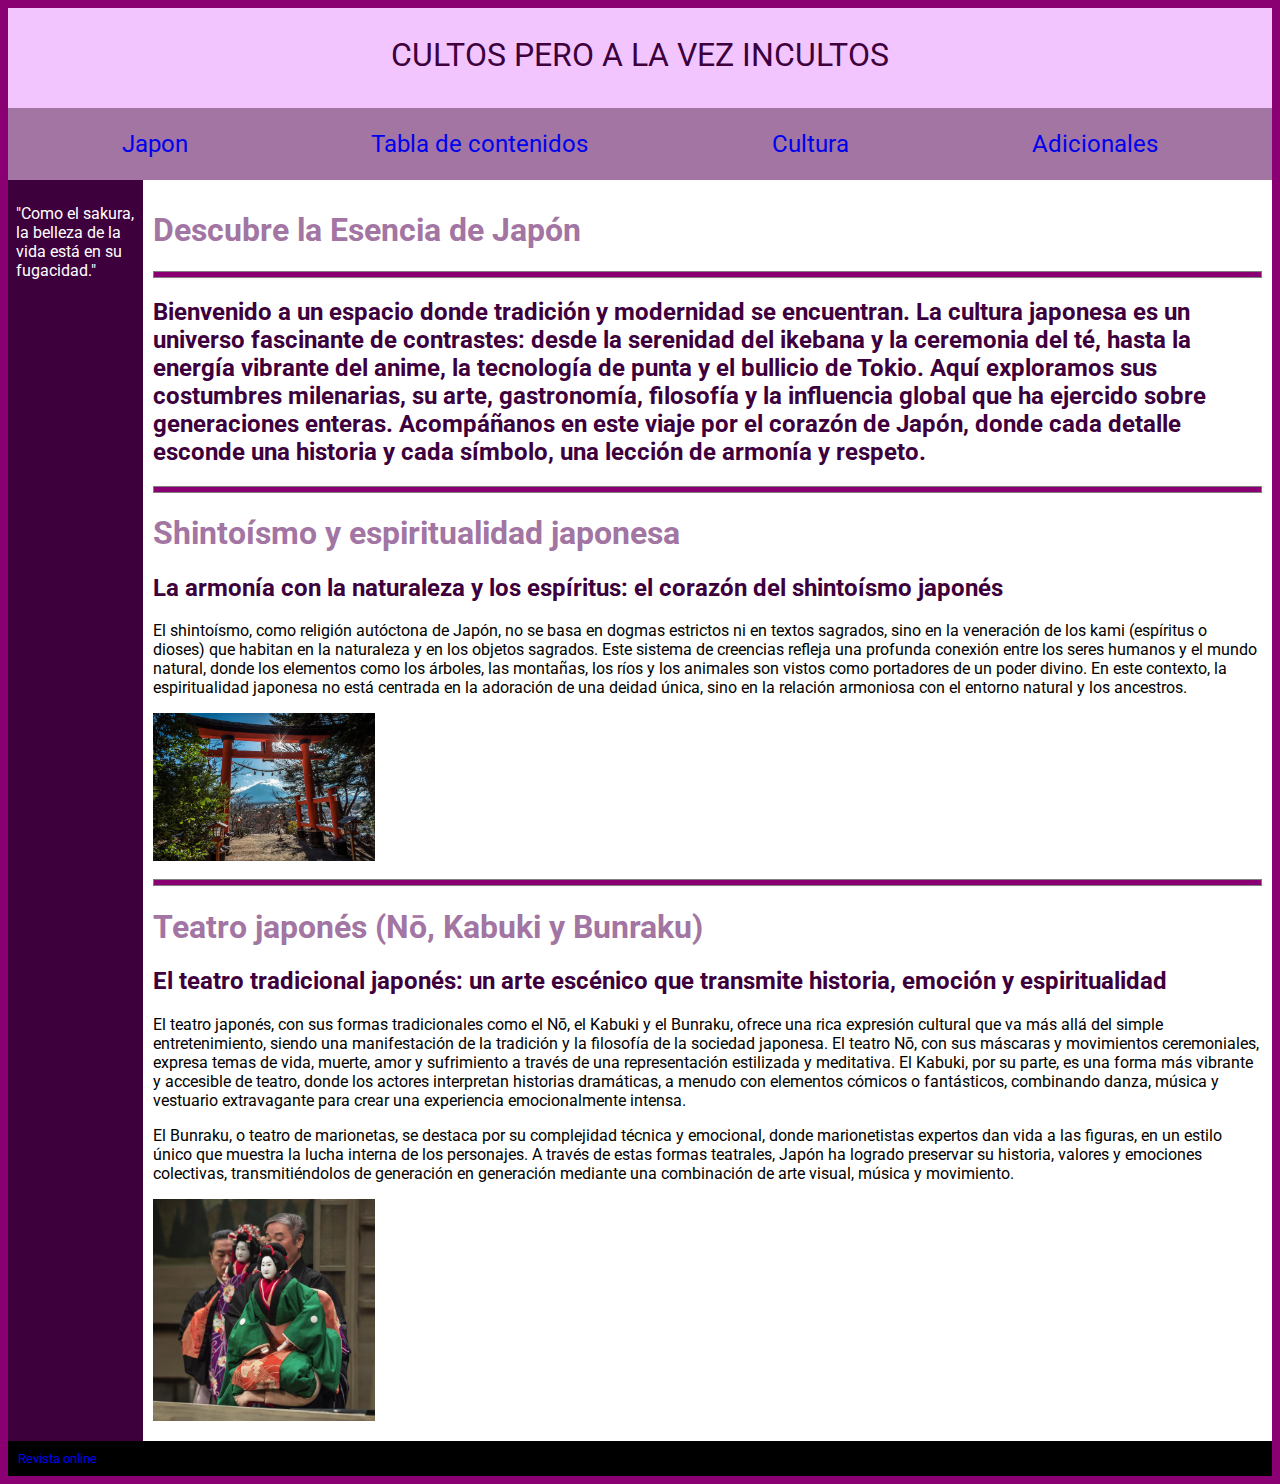
<file: index.html>
<html>
    <title>Cultos pero a la vez Incultos</title>
        <link rel="stylesheet" href="style.css">
        <link rel="preconnect" href="https://fonts.googleapis.com">
        <link rel="preconnect" href="https://fonts.gstatic.com" crossorigin>
        <link href="https://fonts.googleapis.com/css2?family=Mooli&family=Roboto:wght@500&display=swap" rel="stylesheet">
        <header style="color: rgb(61, 0, 61)">CULTOS PERO A LA VEZ INCULTOS</header>
        <nav>
          <ul>
            <li id="botones">
                <a HREF="index.html">Japon</a>
            </li id="botones">
            <li id="botones">
                <a HREF="tabla_contenidos.html">Tabla de contenidos</a>
            </li id="botones">
            <li id="botones">
                <a HREF="cultura.html">Cultura</a>
            </li id="botones">
            <li id="botones">
                <a HREF="adicionales.html">Adicionales</a>
            </li id="botones"></li>
          </ul>
        </nav>
        <aside>
            <p style="color:#ffffff">"Como el sakura, la belleza de la vida está en su fugacidad."</p>
        </aside>
        <content>
            <h1 style="color: rgb(162, 117, 163)">Descubre la Esencia de Japón</h1>
            <hr>
            <h2 style="color: rgb(61, 0, 61)">Bienvenido a un espacio donde tradición y modernidad se encuentran. La cultura japonesa es un universo fascinante de contrastes: desde la serenidad del ikebana y la ceremonia del té, hasta la energía vibrante del anime, la tecnología de punta y el bullicio de Tokio. Aquí exploramos sus costumbres milenarias, su arte, gastronomía, filosofía y la influencia global que ha ejercido sobre generaciones enteras. Acompáñanos en este viaje por el corazón de Japón, donde cada detalle esconde una historia y cada símbolo, una lección de armonía y respeto.</h2>
            <hr>
            <h1 style="color: rgb(162, 117, 163)">Shintoísmo y espiritualidad japonesa</h1>
            <h2 style="color: rgb(61, 0, 61)">La armonía con la naturaleza y los espíritus: el corazón del shintoísmo japonés</h2>
            <p>El shintoísmo, como religión autóctona de Japón, no se basa en dogmas estrictos ni en textos sagrados, sino en la veneración de los kami (espíritus o dioses) que habitan en la naturaleza y en los objetos sagrados. Este sistema de creencias refleja una profunda conexión entre los seres humanos y el mundo natural, donde los elementos como los árboles, las montañas, los ríos y los animales son vistos como portadores de un poder divino. En este contexto, la espiritualidad japonesa no está centrada en la adoración de una deidad única, sino en la relación armoniosa con el entorno natural y los ancestros.</p>
            <img src="img/japon.png">
            <hr>
            <h1 style="color: rgb(162, 117, 163)">Teatro japonés (Nō, Kabuki y Bunraku)</h1>
            <h2 style="color: rgb(61, 0, 61)">El teatro tradicional japonés: un arte escénico que transmite historia, emoción y espiritualidad</h2>
            <p>El teatro japonés, con sus formas tradicionales como el Nō, el Kabuki y el Bunraku, ofrece una rica expresión cultural que va más allá del simple entretenimiento, siendo una manifestación de la tradición y la filosofía de la sociedad japonesa. El teatro Nō, con sus máscaras y movimientos ceremoniales, expresa temas de vida, muerte, amor y sufrimiento a través de una representación estilizada y meditativa. El Kabuki, por su parte, es una forma más vibrante y accesible de teatro, donde los actores interpretan historias dramáticas, a menudo con elementos cómicos o fantásticos, combinando danza, música y vestuario extravagante para crear una experiencia emocionalmente intensa.</p>
            <p>El Bunraku, o teatro de marionetas, se destaca por su complejidad técnica y emocional, donde marionetistas expertos dan vida a las figuras, en un estilo único que muestra la lucha interna de los personajes. A través de estas formas teatrales, Japón ha logrado preservar su historia, valores y emociones colectivas, transmitiéndolos de generación en generación mediante una combinación de arte visual, música y movimiento.</p>
            <img src="img/teatro.jpeg">
        </content>
        <footer id="Bilbiografia">
            <a href="Pieza para Impresion.pdf">Revista online</a>
        </footer id="Bilbiografia">
</html>
</file>
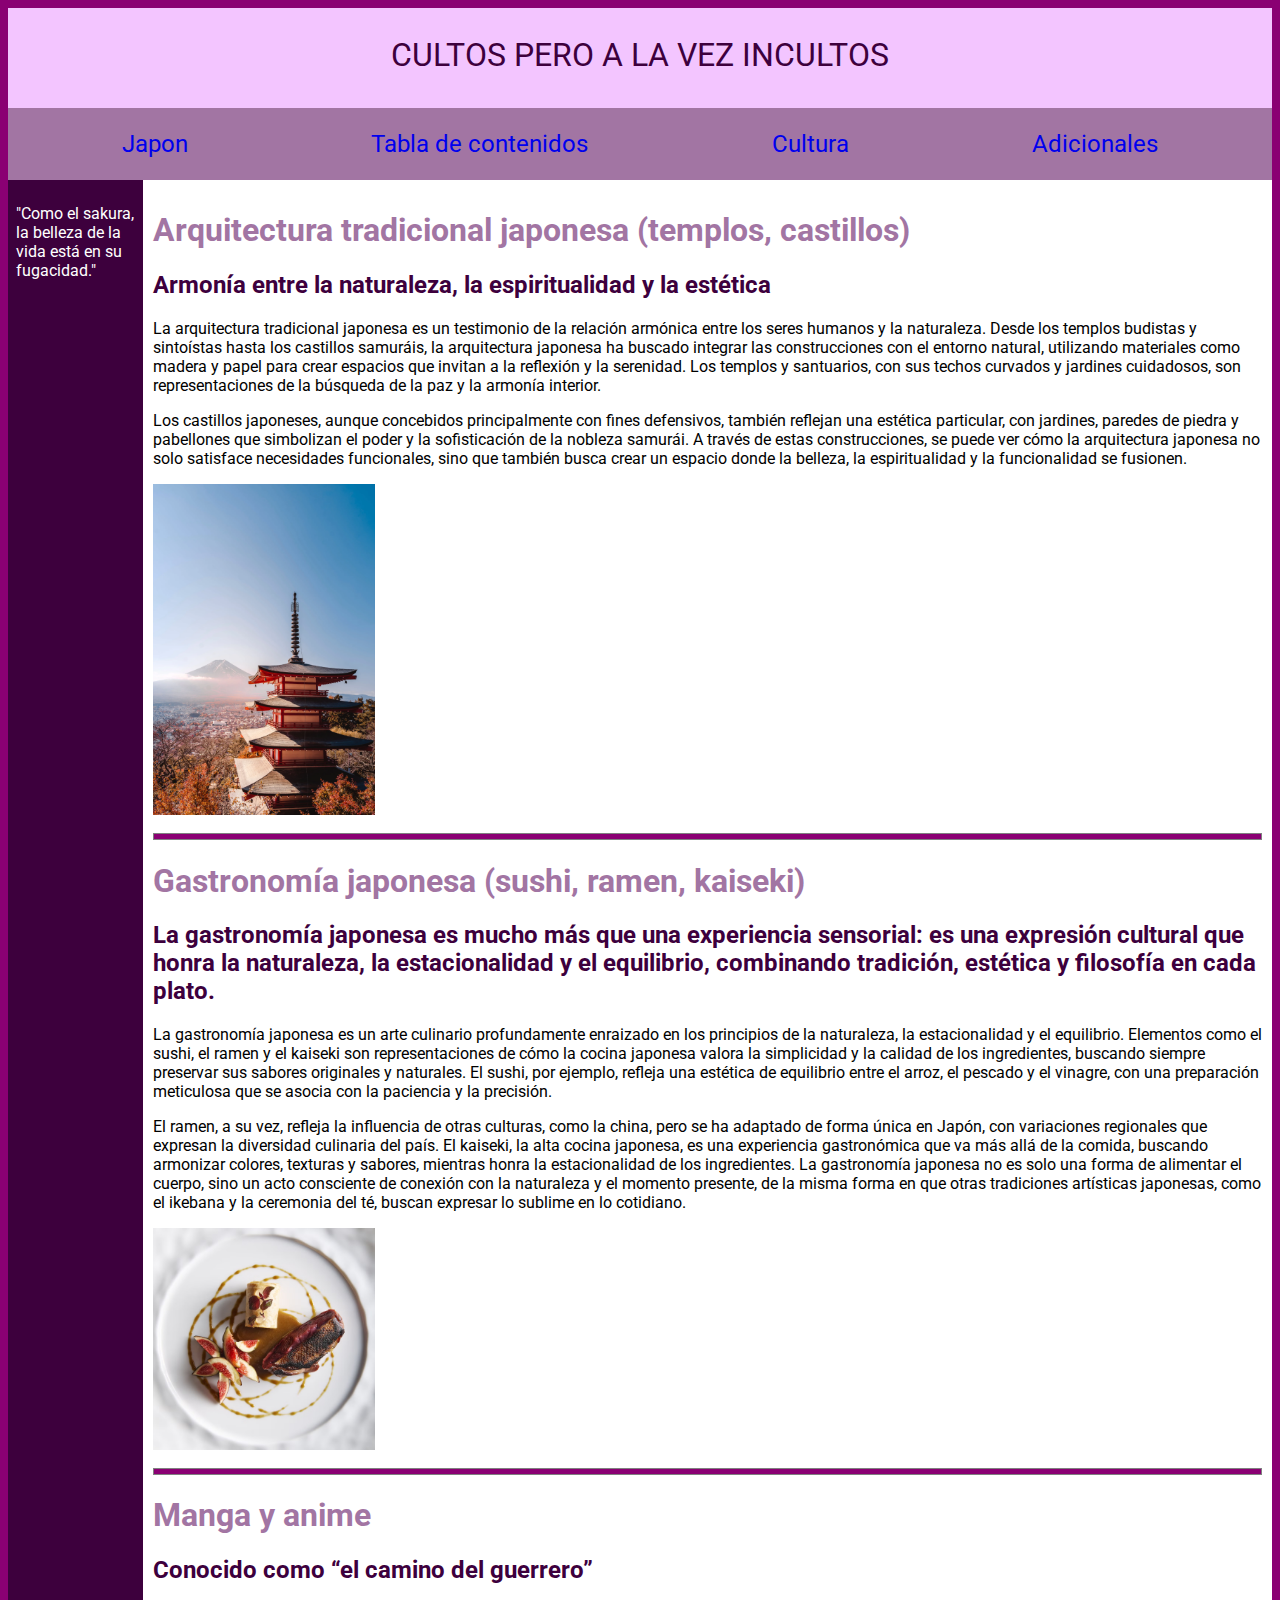
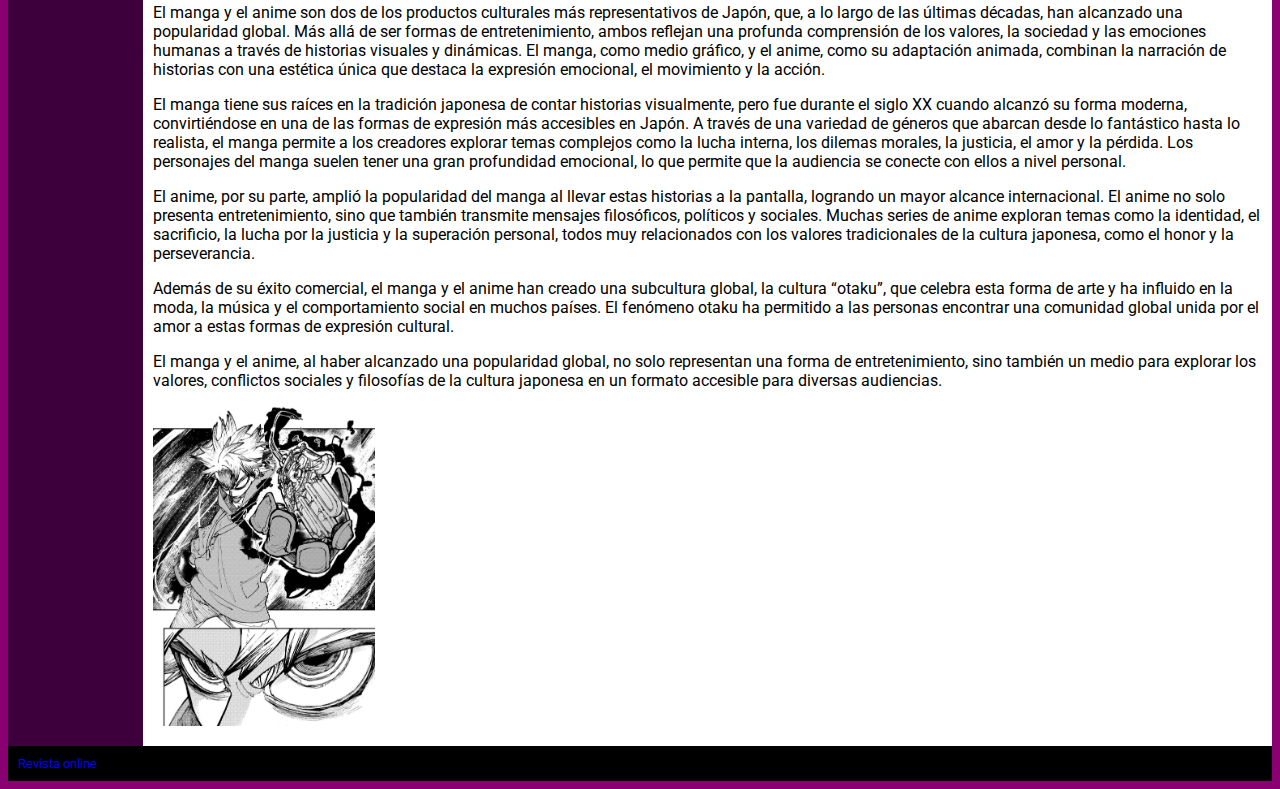
<file: adicionales.html>
<html>
    <title>Cultos pero a la vez Incultos</title>
        <link rel="stylesheet" href="style.css">
        <link rel="preconnect" href="https://fonts.googleapis.com">
        <link rel="preconnect" href="https://fonts.gstatic.com" crossorigin>
        <link href="https://fonts.googleapis.com/css2?family=Mooli&family=Roboto:wght@500&display=swap" rel="stylesheet">
        <header style="color: rgb(61, 0, 61)">CULTOS PERO A LA VEZ INCULTOS</header>
        <nav>
          <ul>
            <li id="botones">
                <a HREF="index.html">Japon</a>
            </li id="botones">
            <li id="botones">
                <a HREF="tabla_contenidos.html">Tabla de contenidos</a>
            </li id="botones">
            <li id="botones">
                <a HREF="cultura.html">Cultura</a>
            </li id="botones">
            <li id="botones">
                <a HREF="adicionales.html">Adicionales</a>
            </li id="botones"></li>
          </ul>
        </nav>
        <aside>
            <p style="color:#ffffff">"Como el sakura, la belleza de la vida está en su fugacidad."</p>
        </aside>
        <content>
            <h1 style="color: rgb(162, 117, 163)">Arquitectura tradicional japonesa (templos, castillos)</h1>
            <h2 style="color: rgb(61, 0, 61)">Armonía entre la naturaleza, la espiritualidad y la estética</h2>
            <p>La arquitectura tradicional japonesa es un testimonio de la relación armónica entre los seres humanos y la naturaleza. Desde los templos budistas y sintoístas hasta los castillos samuráis, la arquitectura japonesa ha buscado integrar las construcciones con el entorno natural, utilizando materiales como madera y papel para crear espacios que invitan a la reflexión y la serenidad. Los templos y santuarios, con sus techos curvados y jardines cuidadosos, son representaciones de la búsqueda de la paz y la armonía interior.</p>
            <p>Los castillos japoneses, aunque concebidos principalmente con fines defensivos, también reflejan una estética particular, con jardines, paredes de piedra y pabellones que simbolizan el poder y la sofisticación de la nobleza samurái. A través de estas construcciones, se puede ver cómo la arquitectura japonesa no solo satisface necesidades funcionales, sino que también busca crear un espacio donde la belleza, la espiritualidad y la funcionalidad se fusionen.</p>
            <img src="img/arqui.png">
            <hr>
            <h1 style="color: rgb(162, 117, 163)">Gastronomía japonesa (sushi, ramen, kaiseki)</h1>
            <h2 style="color: rgb(61, 0, 61)">La gastronomía japonesa es mucho más que una experiencia sensorial: es una expresión cultural que honra la naturaleza, la estacionalidad y el equilibrio, combinando tradición, estética y filosofía en cada plato.</h2>
            <p>La gastronomía japonesa es un arte culinario profundamente enraizado en los principios de la naturaleza, la estacionalidad y el equilibrio. Elementos como el sushi, el ramen y el kaiseki son representaciones de cómo la cocina japonesa valora la simplicidad y la calidad de los ingredientes, buscando siempre preservar sus sabores originales y naturales. El sushi, por ejemplo, refleja una estética de equilibrio entre el arroz, el pescado y el vinagre, con una preparación meticulosa que se asocia con la paciencia y la precisión.</p>
            <p>El ramen, a su vez, refleja la influencia de otras culturas, como la china, pero se ha adaptado de forma única en Japón, con variaciones regionales que expresan la diversidad culinaria del país. El kaiseki, la alta cocina japonesa, es una experiencia gastronómica que va más allá de la comida, buscando armonizar colores, texturas y sabores, mientras honra la estacionalidad de los ingredientes. La gastronomía japonesa no es solo una forma de alimentar el cuerpo, sino un acto consciente de conexión con la naturaleza y el momento presente, de la misma forma en que otras tradiciones artísticas japonesas, como el ikebana y la ceremonia del té, buscan expresar lo sublime en lo cotidiano.</p>
            <img src="img/comida.avif">
            <hr>
            <h1 style="color: rgb(162, 117, 163)">Manga y anime</h1>
            <h2 style="color: rgb(61, 0, 61)">Conocido como “el camino del guerrero”</h2>
            <p>El manga y el anime son dos de los productos culturales más representativos de Japón, que, a lo largo de las últimas décadas, han alcanzado una popularidad global. Más allá de ser formas de entretenimiento, ambos reflejan una profunda comprensión de los valores, la sociedad y las emociones humanas a través de historias visuales y dinámicas. El manga, como medio gráfico, y el anime, como su adaptación animada, combinan la narración de historias con una estética única que destaca la expresión emocional, el movimiento y la acción.</p>
            <p>El manga tiene sus raíces en la tradición japonesa de contar historias visualmente, pero fue durante el siglo XX cuando alcanzó su forma moderna, convirtiéndose en una de las formas de expresión más accesibles en Japón. A través de una variedad de géneros que abarcan desde lo fantástico hasta lo realista, el manga permite a los creadores explorar temas complejos como la lucha interna, los dilemas morales, la justicia, el amor y la pérdida. Los personajes del manga suelen tener una gran profundidad emocional, lo que permite que la audiencia se conecte con ellos a nivel personal.</p>
            <p>El anime, por su parte, amplió la popularidad del manga al llevar estas historias a la pantalla, logrando un mayor alcance internacional. El anime no solo presenta entretenimiento, sino que también transmite mensajes filosóficos, políticos y sociales. Muchas series de anime exploran temas como la identidad, el sacrificio, la lucha por la justicia y la superación personal, todos muy relacionados con los valores tradicionales de la cultura japonesa, como el honor y la perseverancia.</p>
            <p>Además de su éxito comercial, el manga y el anime han creado una subcultura global, la cultura “otaku”, que celebra esta forma de arte y ha influido en la moda, la música y el comportamiento social en muchos países. El fenómeno otaku ha permitido a las personas encontrar una comunidad global unida por el amor a estas formas de expresión cultural.</p>
            <p>El manga y el anime, al haber alcanzado una popularidad global, no solo representan una forma de entretenimiento, sino también un medio para explorar los valores, conflictos sociales y filosofías de la cultura japonesa en un formato accesible para diversas audiencias.</p>
            <img src="img/gachiakuta.png">
        </content>
        <footer id="Bilbiografia">
            <a href="Pieza para Impresion.pdf">Revista online</a>
        </footer id="Bilbiografia">
</html>
</file>
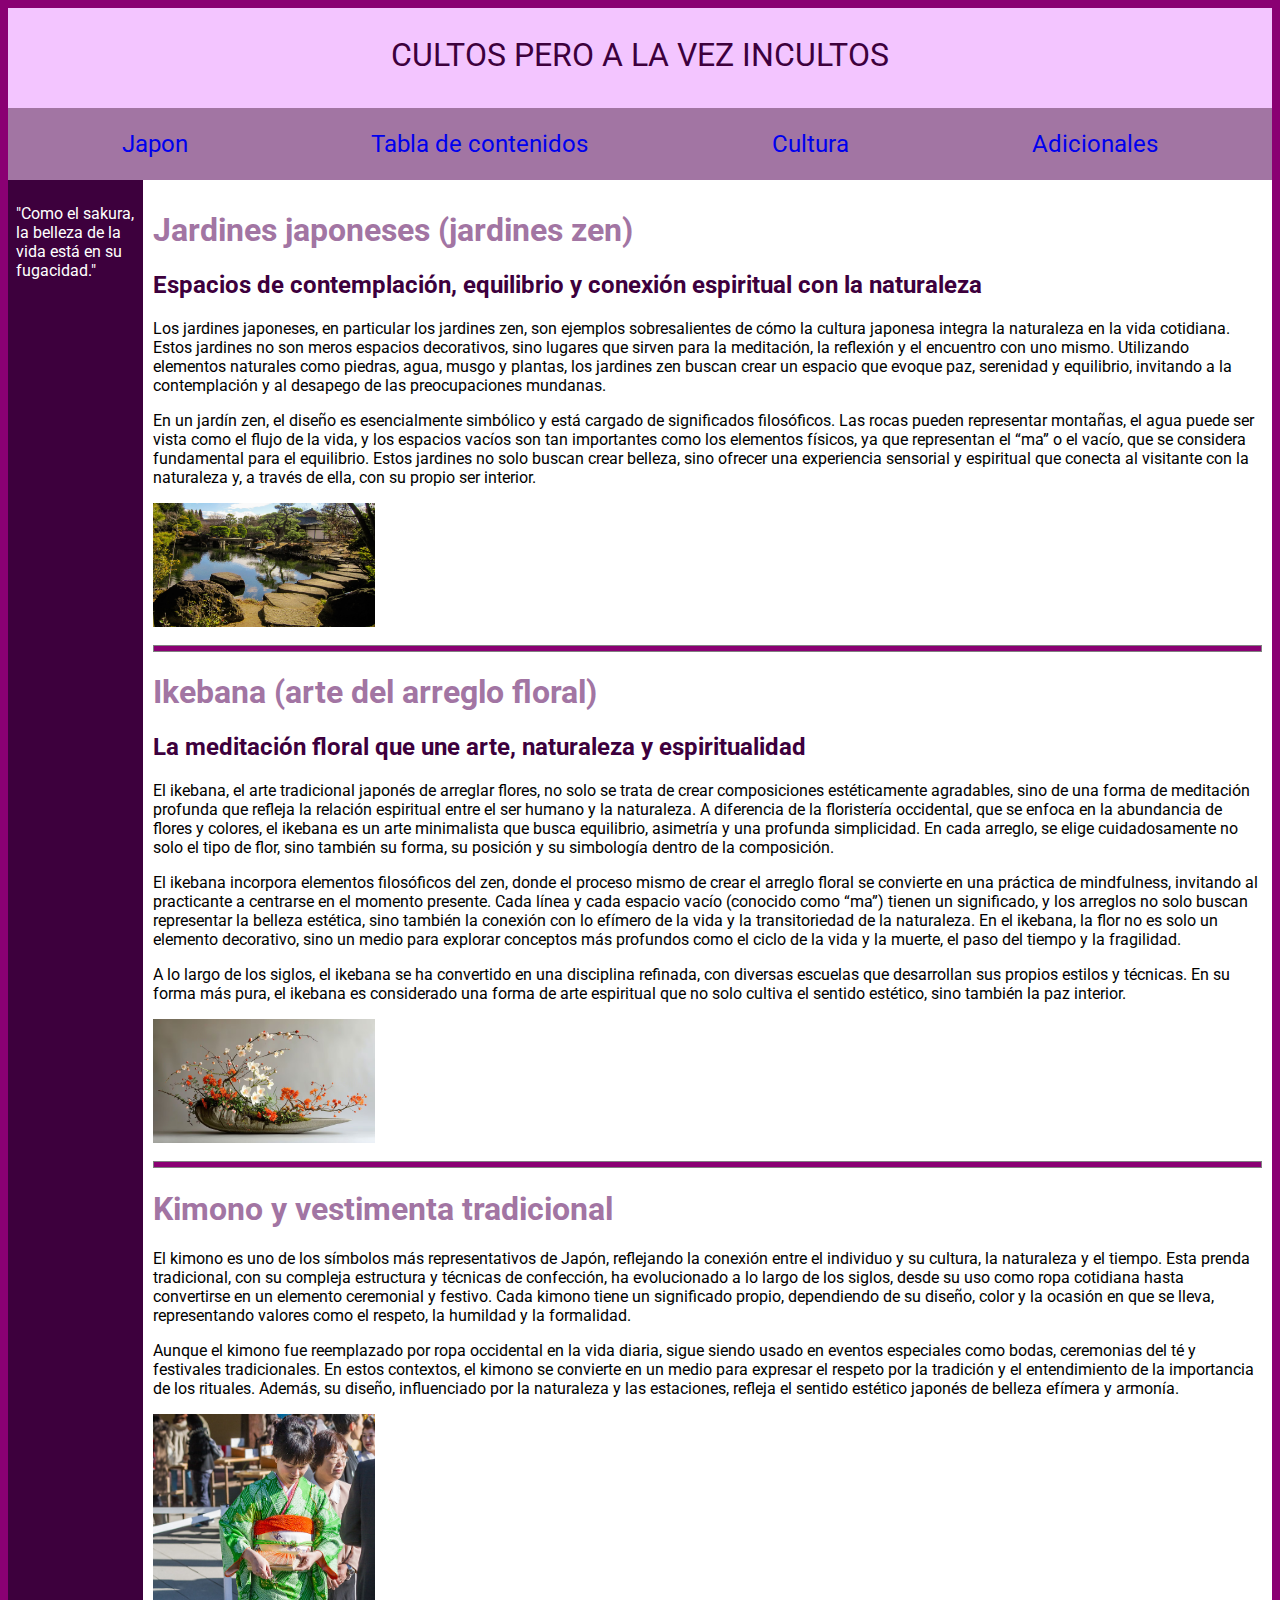
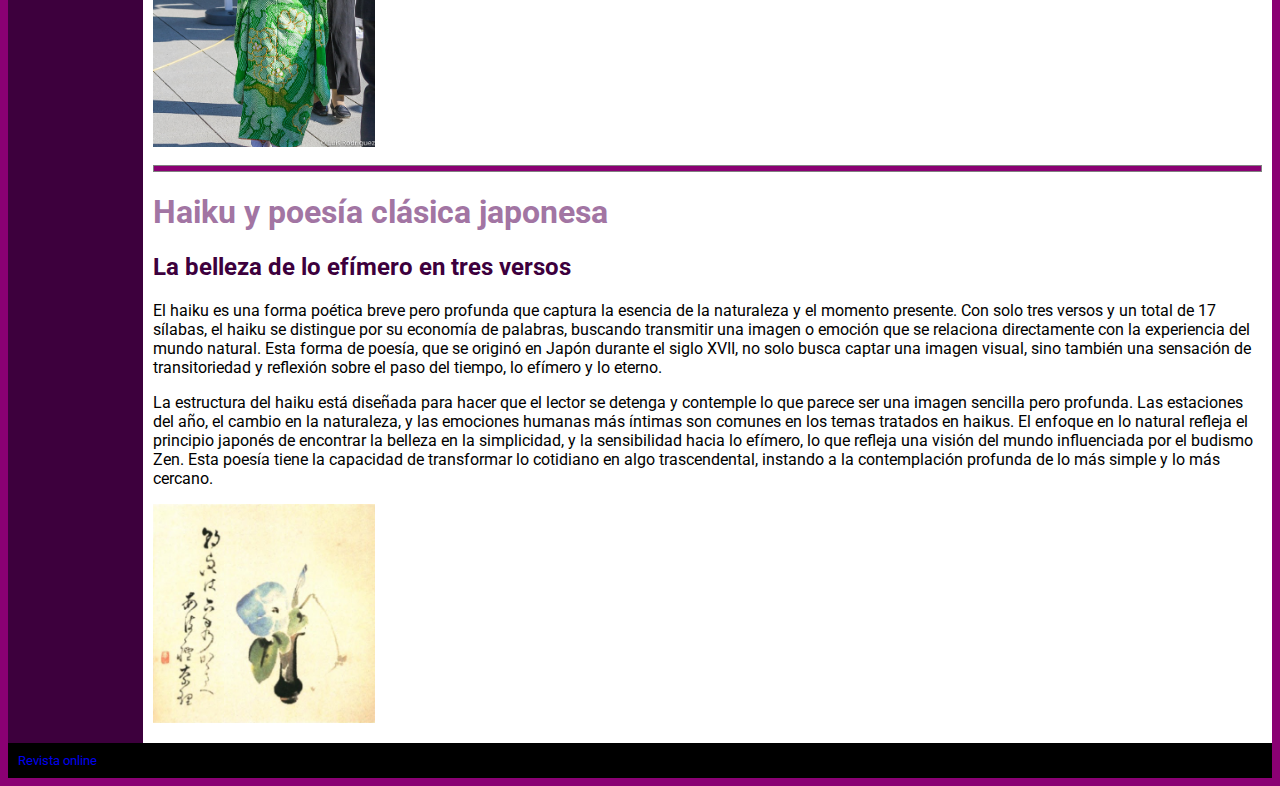
<file: cultura.html>
<html>
    <title>Cultos pero a la vez Incultos</title>
        <link rel="stylesheet" href="style.css">
        <link rel="preconnect" href="https://fonts.googleapis.com">
        <link rel="preconnect" href="https://fonts.gstatic.com" crossorigin>
        <link href="https://fonts.googleapis.com/css2?family=Mooli&family=Roboto:wght@500&display=swap" rel="stylesheet">
        <header style="color: rgb(61, 0, 61)">CULTOS PERO A LA VEZ INCULTOS</header>
        <nav>
          <ul>
            <li id="botones">
                <a HREF="index.html">Japon</a>
            </li id="botones">
            <li id="botones">
                <a HREF="tabla_contenidos.html">Tabla de contenidos</a>
            </li id="botones">
            <li id="botones">
                <a HREF="cultura.html">Cultura</a>
            </li id="botones">
            <li id="botones">
                <a HREF="adicionales.html">Adicionales</a>
            </li id="botones"></li>
          </ul>
        </nav>
        <aside>
            <p style="color:#ffffff">"Como el sakura, la belleza de la vida está en su fugacidad."</p>
        </aside>
        <content>
            <h1 style="color: rgb(162, 117, 163)">Jardines japoneses (jardines zen)</h1>
            <h2 style="color: rgb(61, 0, 61)">Espacios de contemplación, equilibrio y conexión espiritual con la naturaleza</h2>
            <p>Los jardines japoneses, en particular los jardines zen, son ejemplos sobresalientes de cómo la cultura japonesa integra la naturaleza en la vida cotidiana. Estos jardines no son meros espacios decorativos, sino lugares que sirven para la meditación, la reflexión y el encuentro con uno mismo. Utilizando elementos naturales como piedras, agua, musgo y plantas, los jardines zen buscan crear un espacio que evoque paz, serenidad y equilibrio, invitando a la contemplación y al desapego de las preocupaciones mundanas.</p>
            <p>En un jardín zen, el diseño es esencialmente simbólico y está cargado de significados filosóficos. Las rocas pueden representar montañas, el agua puede ser vista como el flujo de la vida, y los espacios vacíos son tan importantes como los elementos físicos, ya que representan el “ma” o el vacío, que se considera fundamental para el equilibrio. Estos jardines no solo buscan crear belleza, sino ofrecer una experiencia sensorial y espiritual que conecta al visitante con la naturaleza y, a través de ella, con su propio ser interior.</p>
            <img src="img/jardin.png">
            <hr>
            <h1 style="color: rgb(162, 117, 163)">Ikebana (arte del arreglo floral)</h1>
            <h2 style="color: rgb(61, 0, 61)">La meditación floral que une arte, naturaleza y espiritualidad</h2>
            <p>El ikebana, el arte tradicional japonés de arreglar flores, no solo se trata de crear composiciones estéticamente agradables, sino de una forma de meditación profunda que refleja la relación espiritual entre el ser humano y la naturaleza. A diferencia de la floristería occidental, que se enfoca en la abundancia de flores y colores, el ikebana es un arte minimalista que busca equilibrio, asimetría y una profunda simplicidad. En cada arreglo, se elige cuidadosamente no solo el tipo de flor, sino también su forma, su posición y su simbología dentro de la composición.</p>
            <p>El ikebana incorpora elementos filosóficos del zen, donde el proceso mismo de crear el arreglo floral se convierte en una práctica de mindfulness, invitando al practicante a centrarse en el momento presente. Cada línea y cada espacio vacío (conocido como “ma”) tienen un significado, y los arreglos no solo buscan representar la belleza estética, sino también la conexión con lo efímero de la vida y la transitoriedad de la naturaleza. En el ikebana, la flor no es solo un elemento decorativo, sino un medio para explorar conceptos más profundos como el ciclo de la vida y la muerte, el paso del tiempo y la fragilidad.</p>
            <p>A lo largo de los siglos, el ikebana se ha convertido en una disciplina refinada, con diversas escuelas que desarrollan sus propios estilos y técnicas. En su forma más pura, el ikebana es considerado una forma de arte espiritual que no solo cultiva el sentido estético, sino también la paz interior.</p>
            <img src="img/ikebana.avif">
            <hr>
            <h1 style="color: rgb(162, 117, 163)">Kimono y vestimenta tradicional</h1>
            <p>El kimono es uno de los símbolos más representativos de Japón, reflejando la conexión entre el individuo y su cultura, la naturaleza y el tiempo. Esta prenda tradicional, con su compleja estructura y técnicas de confección, ha evolucionado a lo largo de los siglos, desde su uso como ropa cotidiana hasta convertirse en un elemento ceremonial y festivo. Cada kimono tiene un significado propio, dependiendo de su diseño, color y la ocasión en que se lleva, representando valores como el respeto, la humildad y la formalidad.</p>
            <p>Aunque el kimono fue reemplazado por ropa occidental en la vida diaria, sigue siendo usado en eventos especiales como bodas, ceremonias del té y festivales tradicionales. En estos contextos, el kimono se convierte en un medio para expresar el respeto por la tradición y el entendimiento de la importancia de los rituales. Además, su diseño, influenciado por la naturaleza y las estaciones, refleja el sentido estético japonés de belleza efímera y armonía.</p>
            <img src="img/kimono.jpg">
            <hr>
            <h1 style="color: rgb(162, 117, 163)">Haiku y poesía clásica japonesa</h1>
            <h2 style="color: rgb(61, 0, 61)">La belleza de lo efímero en tres versos</h2>
            <p>El haiku es una forma poética breve pero profunda que captura la esencia de la naturaleza y el momento presente. Con solo tres versos y un total de 17 sílabas, el haiku se distingue por su economía de palabras, buscando transmitir una imagen o emoción que se relaciona directamente con la experiencia del mundo natural. Esta forma de poesía, que se originó en Japón durante el siglo XVII, no solo busca captar una imagen visual, sino también una sensación de transitoriedad y reflexión sobre el paso del tiempo, lo efímero y lo eterno.</p>
            <p>La estructura del haiku está diseñada para hacer que el lector se detenga y contemple lo que parece ser una imagen sencilla pero profunda. Las estaciones del año, el cambio en la naturaleza, y las emociones humanas más íntimas son comunes en los temas tratados en haikus. El enfoque en lo natural refleja el principio japonés de encontrar la belleza en la simplicidad, y la sensibilidad hacia lo efímero, lo que refleja una visión del mundo influenciada por el budismo Zen. Esta poesía tiene la capacidad de transformar lo cotidiano en algo trascendental, instando a la contemplación profunda de lo más simple y lo más cercano.</p>
            <img src="img/haiku.jpg">
        </content>
        <footer id="Bilbiografia">
            <a href="Pieza para Impresion.pdf">Revista online</a>
        </footer id="Bilbiografia">
</html>
</file>
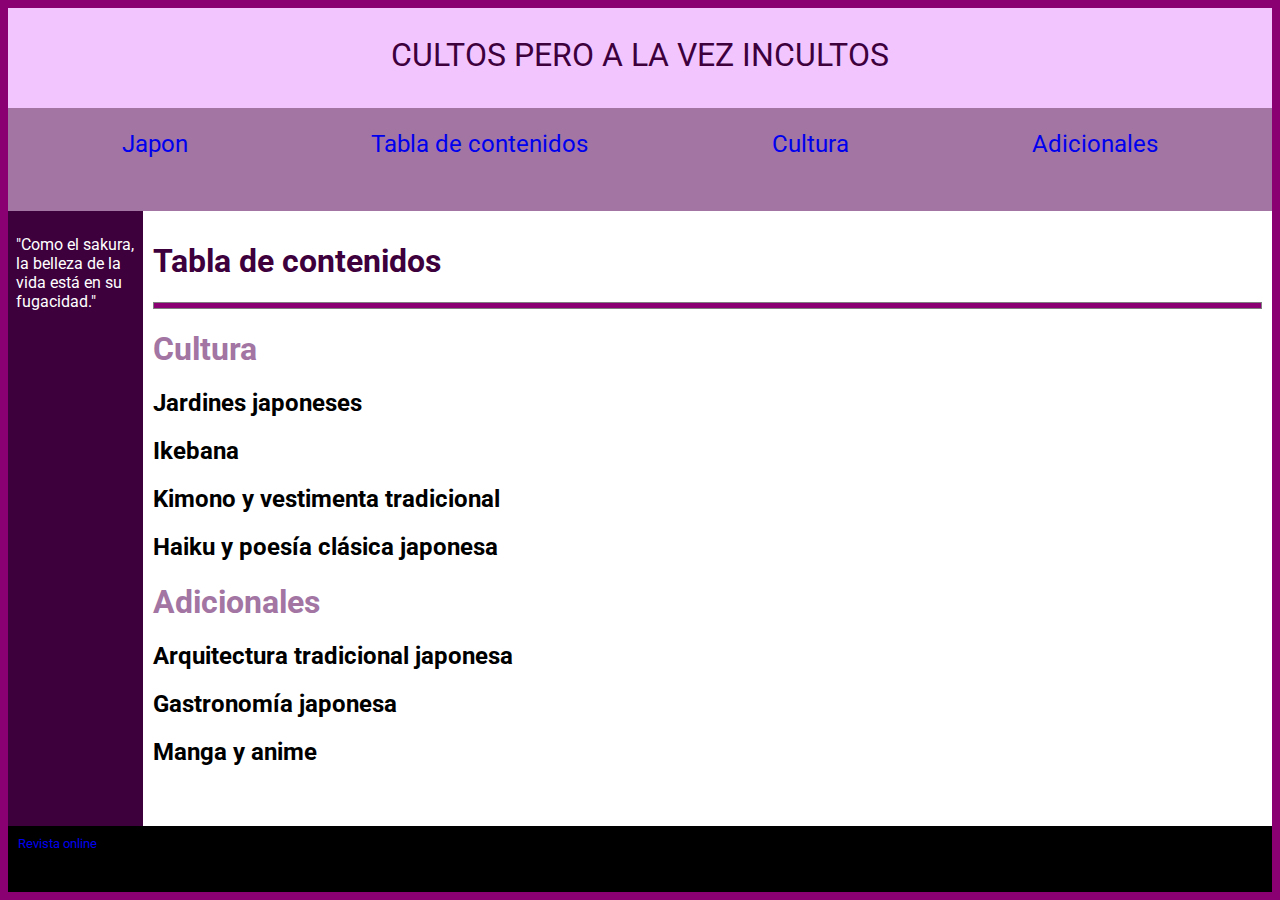
<file: tabla_contenidos.html>
<html>
    <title>Cultos pero a la vez Incultos</title>
        <link rel="stylesheet" href="style.css">
        <link rel="preconnect" href="https://fonts.googleapis.com">
        <link rel="preconnect" href="https://fonts.gstatic.com" crossorigin>
        <link href="https://fonts.googleapis.com/css2?family=Mooli&family=Roboto:wght@500&display=swap" rel="stylesheet">
        <header style="color: rgb(61, 0, 61)">CULTOS PERO A LA VEZ INCULTOS</header>
        <nav>
          <ul>
            <li id="botones">
                <a HREF="index.html">Japon</a>
            </li id="botones">
            <li id="botones">
                <a HREF="tabla_contenidos.html">Tabla de contenidos</a>
            </li id="botones">
            <li id="botones">
                <a HREF="cultura.html">Cultura</a>
            </li id="botones">
            <li id="botones">
                <a HREF="adicionales.html">Adicionales</a>
            </li id="botones"></li>
          </ul>
        </nav>
        <aside>
            <p style="color:#ffffff">"Como el sakura, la belleza de la vida está en su fugacidad."</p>
        </aside>
        <content>
            <h1 style="color: rgb(61, 0, 61)">Tabla de contenidos</h1>
            <hr>
            <h1 style="color: rgb(162, 117, 163)">Cultura</h1>
            <h2>Jardines japoneses</h2>
            <h2>Ikebana</h2>
            <h2>Kimono y vestimenta tradicional</h2>
            <h2>Haiku y poesía clásica japonesa</h2>
            <h1 style="color: rgb(162, 117, 163)">Adicionales</h1>
            <h2>Arquitectura tradicional japonesa</h2>
            <h2>Gastronomía japonesa</h2>
            <h2>Manga y anime</h2>
        </content>
        <footer id="Bilbiografia">
            <a href="Pieza para Impresion.pdf">Revista online</a>
        </footer id="Bilbiografia">
</html>
</file>
<file: style.css>
body{
    display: grid;
    grid-template-columns: 135px auto;
    grid-template-rows: 100px auto auto auto;
    background-color: rgb(138, 0, 115);
}
header{
    background-color: rgb(243, 197, 255);
    grid-column: 1/3;
    font-family: 'Roboto', sans-serif;
    text-align: center;
    padding: 28;
    font-size: xx-large;
}
nav{
    background-color: rgb(162, 117, 163);
    grid-column: 1/3;
}
aside{
    background-color: rgb(61, 0, 61);
    background-size: 50px;
    font-family: 'Roboto', sans-serif;
    padding: 8px;
}
content{
    background-color: rgb(255, 255, 255);
    grid-row: auto;
    font-family: 'Roboto', sans-serif;
    padding: 10px;
}
footer{
    background-color: rgb(0, 0, 0);
    grid-column: 1/3;
    font-family: 'Roboto', sans-serif;
    padding: 10px;
}
footer#Bilbiografia{
    background-color: rgb(0, 0, 0);
    grid-column: 1/3;
    font-family: 'Roboto', sans-serif;
    font-size: small;
    padding: 10px;
}
ul{
    display: flex;
    flex-direction: row;
    justify-content: space-around;
    font-size: x-large;
    border: 0;
    margin: 0;
    padding: 22;
    background-color: rgb(162, 117, 163);
}
li{
    list-style: none;
    font-family: 'Roboto', sans-serif;
}
li#botones{
    list-style: none;
    font-family: 'Roboto', sans-serif;
}
img{
    display: block;
    padding-bottom: 10px;
    width: 20%;
    align-items: center;
}
a{
    text-decoration: none;
}
hr{
    border-style: solid;
    height: 5px;
    background-color: rgb(138, 0, 115);
}
h1{
    font-family: 'Roboto', sans-serif;
}
</file>
